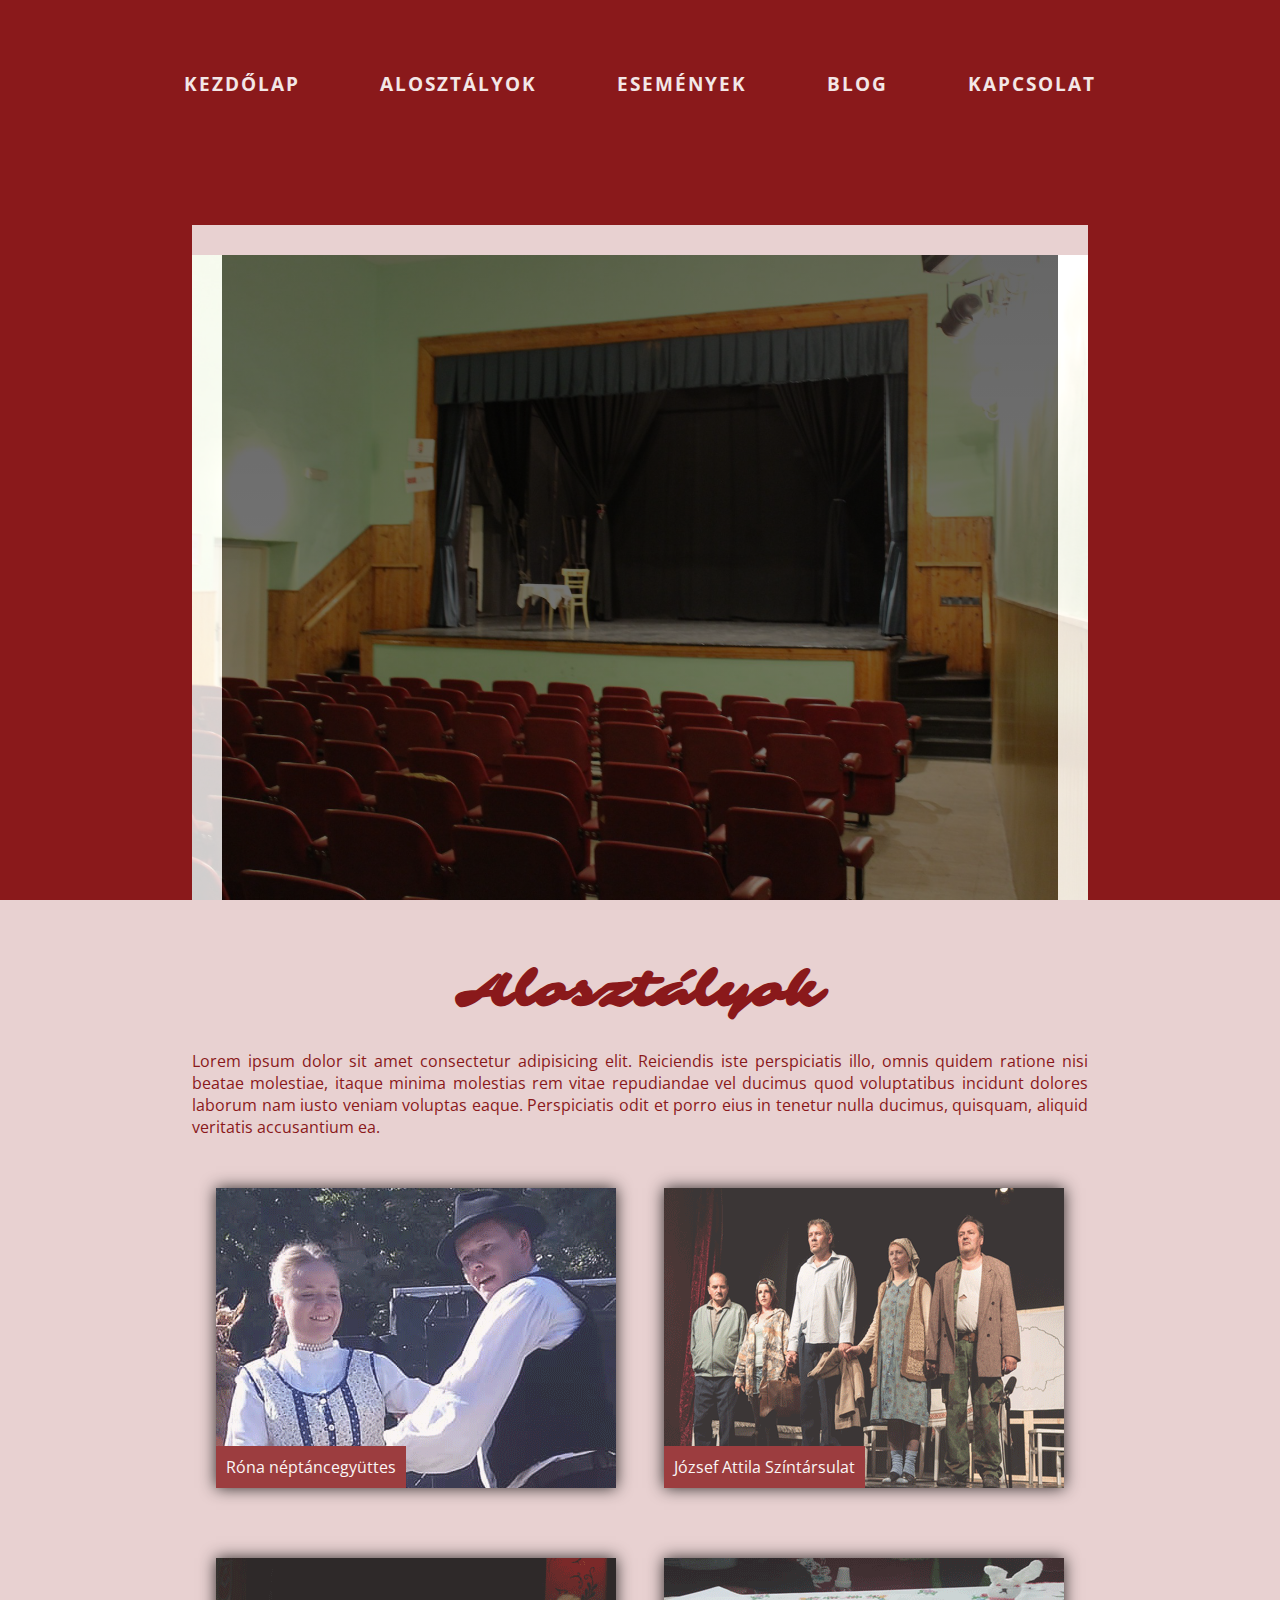
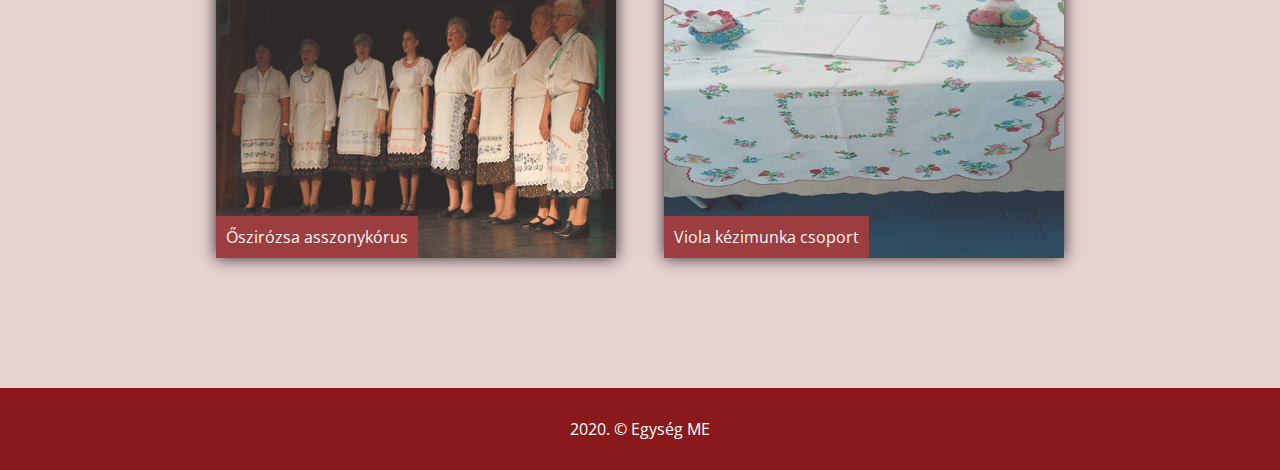
<file: alosztalyok.html>
<!DOCTYPE html>
<html lang="en">
  <head>
    <meta charset="UTF-8" />
    <meta name="viewport" content="width=device-width, initial-scale=1.0" />
    <link rel="stylesheet" href="style.css" />
    <title>Egyseg ME</title>
  </head>

  <body>
    <header id="header">
      <div class="container">
        <a href="index.html"
          ><img src="img/logo-test-5.png" alt="" class="logo"
        /></a>
        <nav>
          <ul id="menu-links">
            <li><a href="index.html">Kezdőlap</a></li>
            <li><a href="alosztalyok.html">Alosztályok</a></li>
            <li><a href="esemenyek.html">Események</a></li>
            <li><a href="blog.html">Blog</a></li>
            <li><a href="kapcsolat.html">Kapcsolat</a></li>
          </ul>
        </nav>
        <div class="hamburger" id="menu">
          <div class="line"></div>
        </div>
        <div class="header-pic"></div>
      </div>
    </header>
    <div class="container alosztaly">
      <h2>Alosztályok</h2>
      <p>
        Lorem ipsum dolor sit amet consectetur adipisicing elit. Reiciendis iste
        perspiciatis illo, omnis quidem ratione nisi beatae molestiae, itaque
        minima molestias rem vitae repudiandae vel ducimus quod voluptatibus
        incidunt dolores laborum nam iusto veniam voluptas eaque. Perspiciatis
        odit et porro eius in tenetur nulla ducimus, quisquam, aliquid veritatis
        accusantium ea.
      </p>
      <div class="osztalyok">
        <a href="">
        <article class="tanc">
          <img src="img/tancos.png" alt="">
          <p>Róna néptáncegyüttes</p>
        </article>
        </a>
        <a href="">
            <article class="szinesz">
              <img src="img/Bányavakság-2.png" alt="">
              <p>József Attila Színtársulat</p>
            </article>
            </a>
        <a href="">
            <article class="enek">
              <img src="img/asszonykorus.png" alt="">
              <p>Őszirózsa asszonykórus</p>
            </article>
            </a>
        <a href="">
            <article class="kezimunka">
              <img src="img/kezi2.png" alt="">
              <p>Viola kézimunka csoport</p>
            </article>
            </a>
      </div>
        <!-- <article>
          <p>Róna és az Egyedem-begyedem néptáncegyüttes</p>
        </article> -->
      </div>
    </div>
    <footer>
        <p>2020. &copy; Egység ME</p>
      </footer>
      <script src="app.js"></script>
  </body>
</html>
</file>
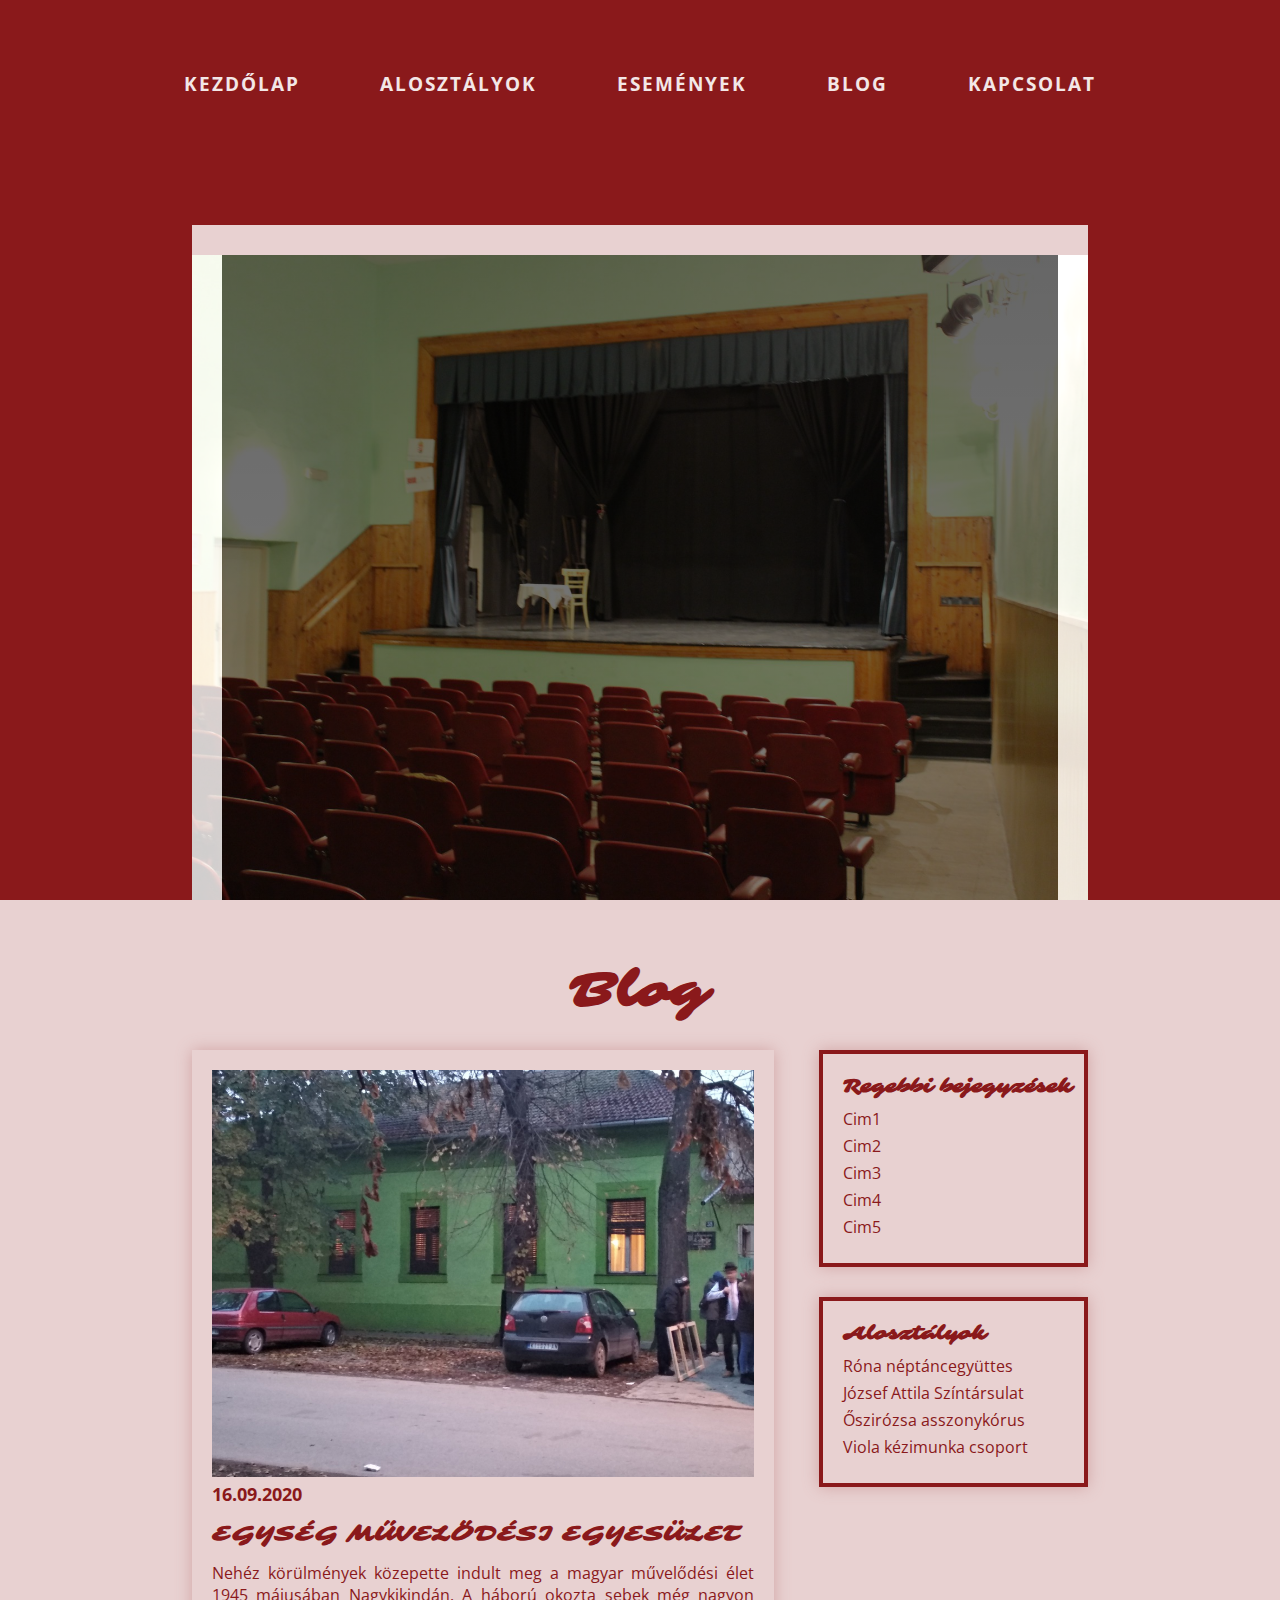
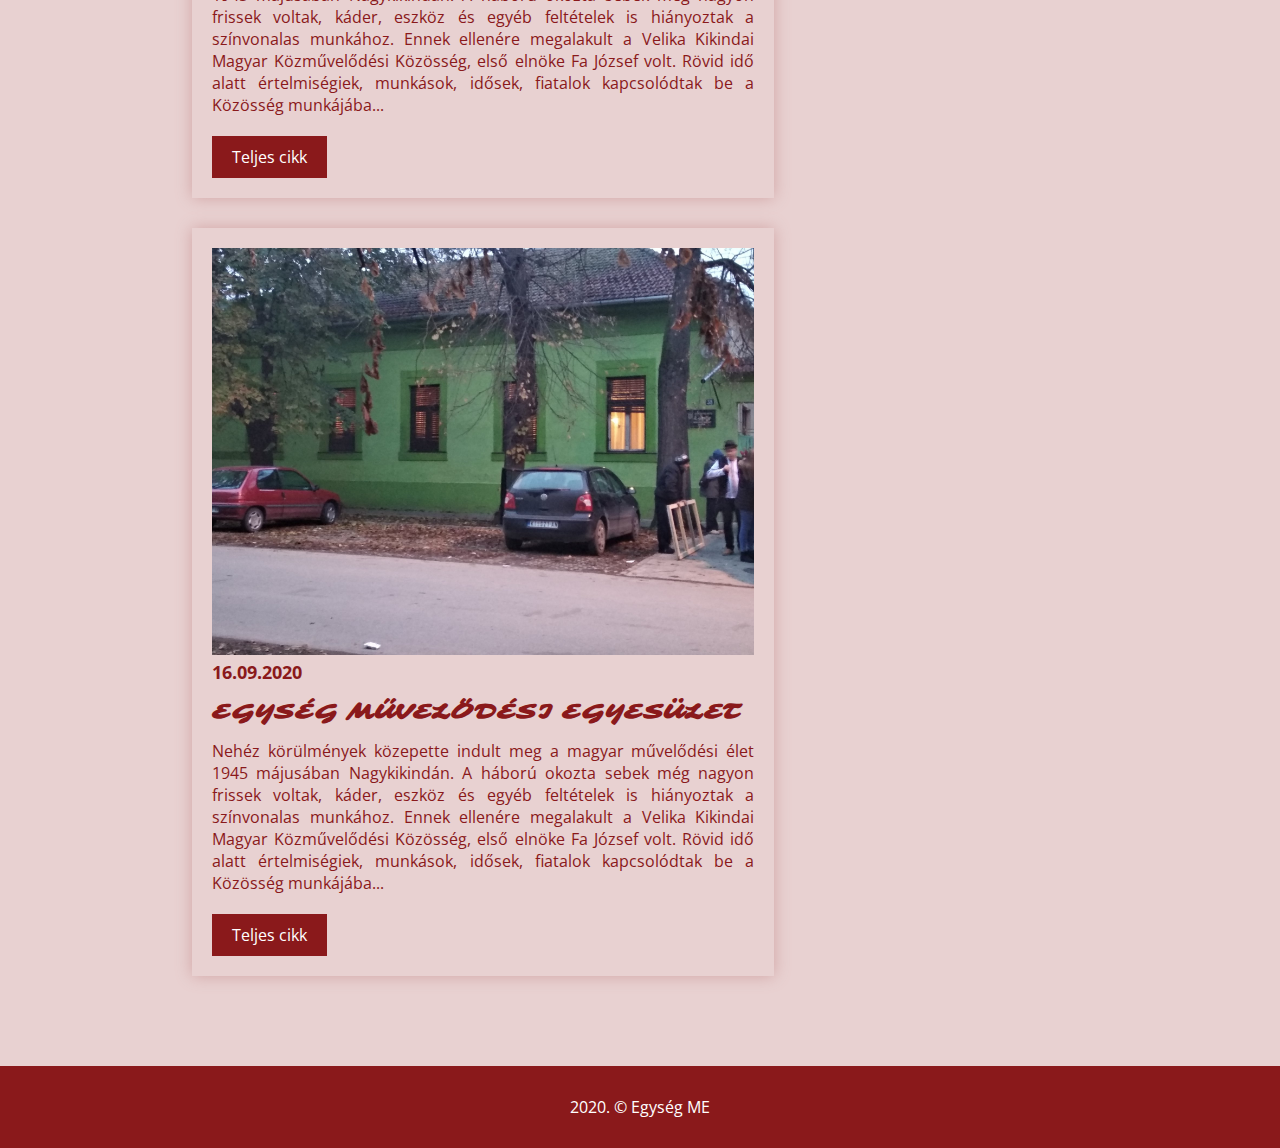
<file: blog.html>
<!DOCTYPE html>
<html lang="en">
  <head>
    <meta charset="UTF-8" />
    <meta name="viewport" content="width=device-width, initial-scale=1.0" />
    <link rel="stylesheet" href="style.css" />
    <title>Egyseg ME</title>
  </head>

  <body>
    <header id="header">
      <div class="container">
        <a href="index.html"
          ><img src="img/logo-test-5.png" alt="" class="logo"
        /></a>
        <nav>
          <ul id="menu-links">
            <li><a href="index.html">Kezdőlap</a></li>
            <li><a href="alosztalyok.html">Alosztályok</a></li>
            <li><a href="esemenyek.html">Események</a></li>
            <li><a href="blog.html">Blog</a></li>
            <li><a href="kapcsolat.html">Kapcsolat</a></li>
          </ul>
        </nav>
        <div class="hamburger" id="menu">
          <div class="line"></div>
        </div>
        <div class="header-pic"></div>
      </div>
    </header>
    <section class="blog container">
      <h2>Blog</h2>
      <div class="blog-page">
        <div class="posts">
          <article class="post-single">
            <div class="featured-image">
              <img src="img/egyseg.jpg" alt="" />
            </div>
            <div class="meta">
              <p>16.09.2020</p>
            </div>
            <div class="szoveg">
              <h3 class="blog-cim">EGYSÉG MŰVELŐDÉSI EGYESÜLET</h3>
              <p>
                Nehéz körülmények közepette indult meg a magyar művelődési élet
                1945 májusában Nagykikindán. A háború okozta sebek még nagyon
                frissek voltak, káder, eszköz és egyéb feltételek is hiányoztak
                a színvonalas munkához. Ennek ellenére megalakult a Velika
                Kikindai Magyar Közművelődési Közösség, első elnöke Fa József
                volt. Rövid idő alatt értelmiségiek, munkások, idősek, fiatalok
                kapcsolódtak be a Közösség munkájába...
              </p>
              <a href="single.html">Teljes cikk</a>
            </div>
          </article>
          <article <article class="post-single">
            <div class="featured-image">
              <img src="img/egyseg.jpg" alt="" />
            </div>
            <div class="meta">
              <p>16.09.2020</p>
            </div>
            <div class="szoveg">
              <h3 class="blog-cim">EGYSÉG MŰVELŐDÉSI EGYESÜLET</h3>
              <p>
                Nehéz körülmények közepette indult meg a magyar művelődési élet
                1945 májusában Nagykikindán. A háború okozta sebek még nagyon
                frissek voltak, káder, eszköz és egyéb feltételek is hiányoztak
                a színvonalas munkához. Ennek ellenére megalakult a Velika
                Kikindai Magyar Közművelődési Közösség, első elnöke Fa József
                volt. Rövid idő alatt értelmiségiek, munkások, idősek, fiatalok
                kapcsolódtak be a Közösség munkájába...
              </p>
              <a href="single.html">Teljes cikk</a>
            </div>
          </article>
        </div>
        <aside>
          <div class="widget">
            <h3>Regebbi bejegyzések</h3>
            <ul>
              <li><a href="#">Cim1</a></li>
              <li><a href="#">Cim2</a></li>
              <li><a href="#">Cim3</a></li>
              <li><a href="#">Cim4</a></li>
              <li><a href="#">Cim5</a></li>
            </ul>
          </div>
          <div class="widget">
            <h3>Alosztályok</h3>
            <ul>
              <li><a href="#">Róna néptáncegyüttes</a></li>
              <li><a href="#">József Attila Színtársulat</a></li>
              <li><a href="#">Őszirózsa asszonykórus</a></li>
              <li><a href="#">Viola kézimunka csoport</a></li>
            </ul>
          </div>
        </aside>
      </div>
    </section>

    <footer>
      <p>2020. &copy; Egység ME</p>
    </footer>
    <script src="app.js"></script>
  </body>
</html>
</file>
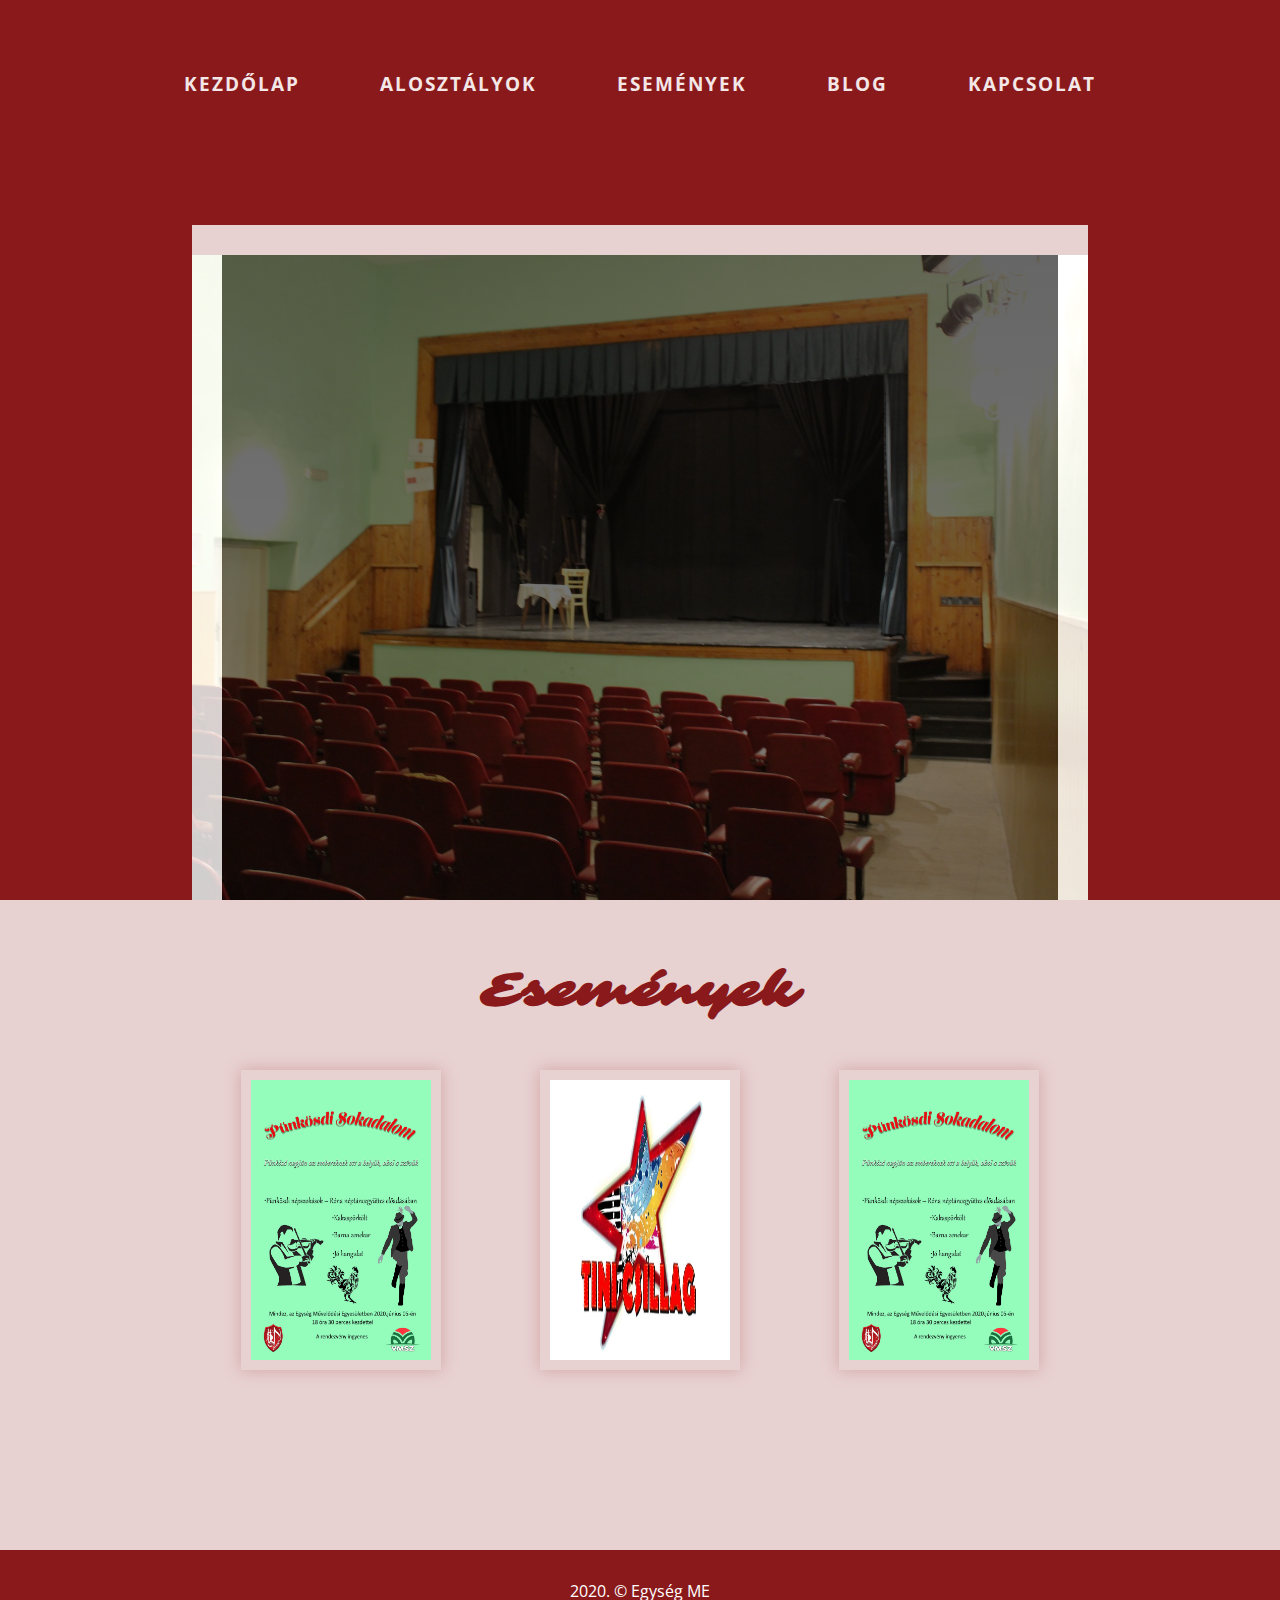
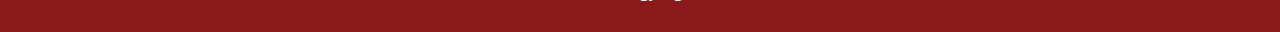
<file: esemenyek.html>
<!DOCTYPE html>
<html lang="en">
  <head>
    <meta charset="UTF-8" />
    <meta name="viewport" content="width=device-width, initial-scale=1.0" />
    <link rel="stylesheet" href="style.css" />
    <title>Egyseg ME</title>
  </head>

  <body>
    <header id="header">
      <div class="container">
        <a href="index.html"
          ><img src="img/logo-test-5.png" alt="" class="logo"
        /></a>
        <nav>
          <ul id="menu-links">
            <li><a href="index.html">Kezdőlap</a></li>
            <li><a href="alosztalyok.html">Alosztályok</a></li>
            <li><a href="esemenyek.html">Események</a></li>
            <li><a href="blog.html">Blog</a></li>
            <li><a href="kapcsolat.html">Kapcsolat</a></li>
          </ul>
        </nav>
        <div class="hamburger" id="menu">
          <div class="line"></div>
        </div>
        <div class="header-pic"></div>
      </div>
    </header>
    <div class="container esemenyek">
      <h2>Események</h2>
      <div class="esemeny">
        <a href="">
        <article class="esemeny-single">
          <img src="img/101580112_3287838967976499_3652921585632804864_o.jpg" alt="">
          <p></p>
        </article>
        </a>
        <a href="">
          <article class="esemeny-single">
              <img src="img/118986901_3025938764199977_4314874547415558291_o.jpg" alt="">
              <p></p>
            </article>
            </a>
        <a href="">
          <article class="esemeny-single">
              <img src="img/101580112_3287838967976499_3652921585632804864_o.jpg" alt="">
              <p></p>
            </article>
            </a>
      </div>
      </div>
    </div>
    <footer>
        <p>2020. &copy; Egység ME</p>
      </footer>
      <script src="app.js"></script>
  </body>
</html>
</file>
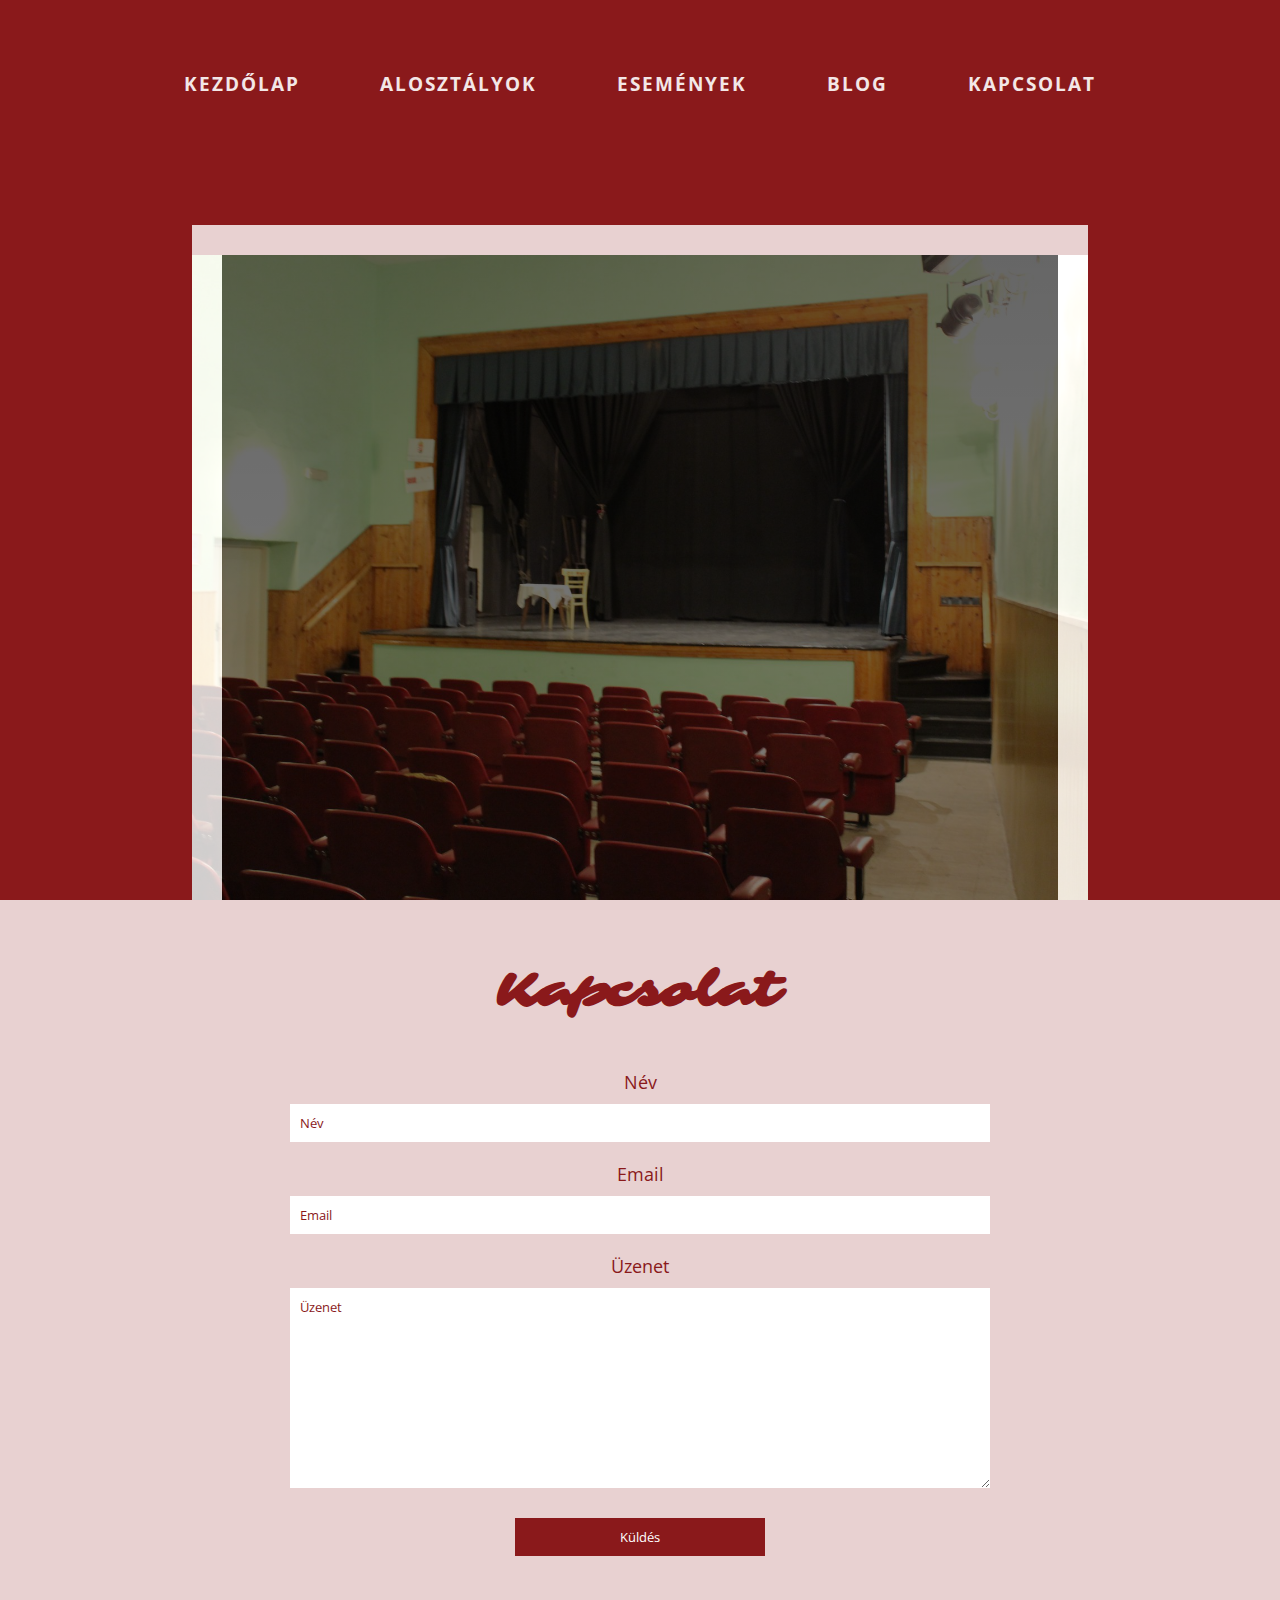
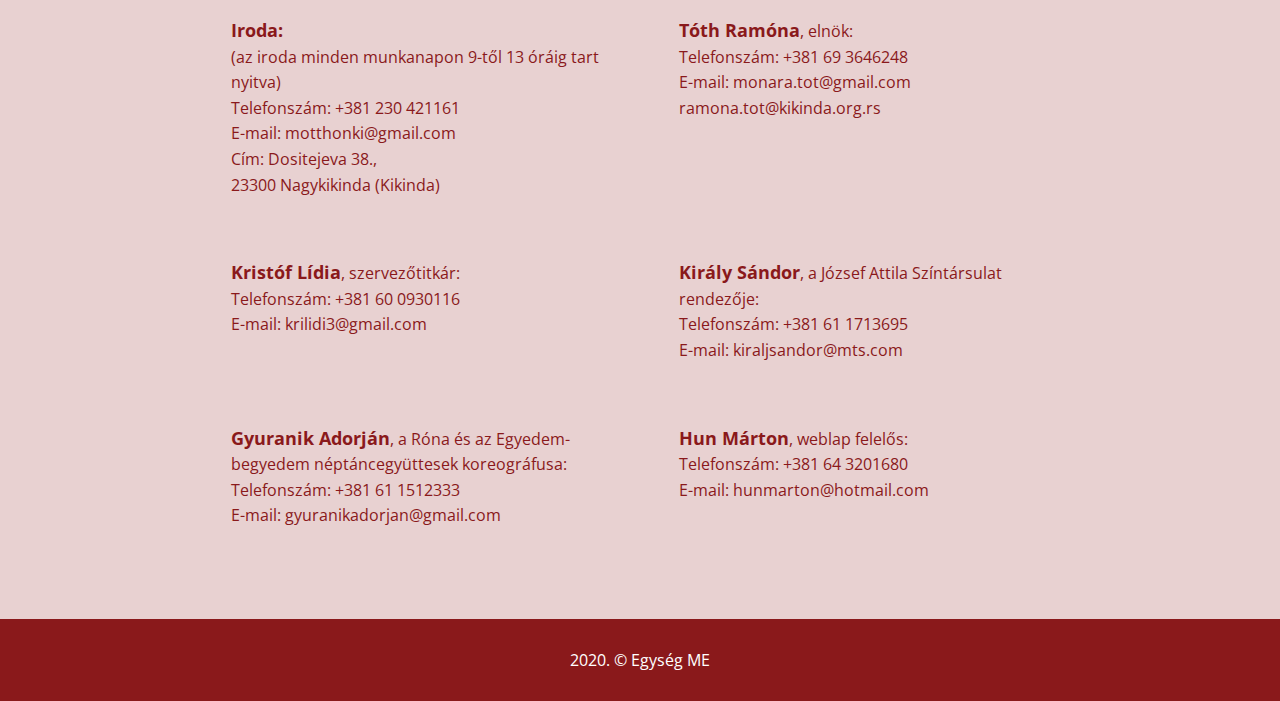
<file: kapcsolat.html>
<!DOCTYPE html>
<html lang="en">

<head>
    <meta charset="UTF-8">
    <meta name="viewport" content="width=device-width, initial-scale=1.0">
    <link rel="stylesheet" href="style.css">
    <title>Egyseg ME</title>
</head>

<body>
    <header id="header">
        <div class="container">
            <a href="index.html"
          ><img src="img/logo-test-5.png" alt="" class="logo"
        /></a>
            <nav>
                <ul id="menu-links">
                    <li><a href="index.html">Kezdőlap</a></li>
                    <li><a href="alosztalyok.html">Alosztályok</a></li>
                    <li><a href="esemenyek.html">Események</a></li>
                    <li><a href="blog.html">Blog</a></li>
                    <li><a href="kapcsolat.html">Kapcsolat</a></li>
                  </ul>
            </nav>
            <div class="hamburger" id="menu">
                <div class="line"></div>
              </div>
            <div class=" header-pic">
            </div>
        </div>
    </header>
    <section class="kapcsolat">
        <div class="container form">
            <h2>Kapcsolat</h2>
            <form>
                <label for="nev">Név</label>
                <input type="text" placeholder="Név" name="nev">
                <label for="email">Email</label>
                <input type="email" placeholder="Email" name="email">
                <label for="uzenet">Üzenet</label>
                <textarea name="uzenet" id="" cols="30" rows="10" placeholder="Üzenet"></textarea>
                <input type="submit" value="Küldés">
            </form>
        </div>
        <div class="container szemely">
            <div class="row">
                <div class="single">
                    <p><strong>Iroda:</strong></p>
                    <p>
                        (az iroda minden munkanapon 9-től 13 óráig tart nyitva) <br>
                        Telefonszám: +381 230 421161 <br>
                        E-mail: motthonki@gmail.com <br>
                        Cím: Dositejeva 38.,<br>
                        23300 Nagykikinda (Kikinda)
                    </p>
                </div>
                <div class="single">
                    <p><strong>Tóth Ramóna</strong>, elnök:</p>
                    <p>
                        Telefonszám: +381 69 3646248 <br>
                        E-mail: monara.tot@gmail.com <br>
                        ramona.tot@kikinda.org.rs

                    </p>
                </div>
                <div class="single">
                    <p><strong>Kristóf Lídia</strong>, szervezőtitkár:</p>
                    <p>
                        Telefonszám: +381 60 0930116 <br>
                        E-mail: krilidi3@gmail.com
                    </p>
                </div>
                <div class="single">
                    <p><strong>Király Sándor</strong>, a József Attila Színtársulat rendezője:</p>
                    <p>
                        Telefonszám: +381 61 1713695 <br>
                        E-mail: kiraljsandor@mts.com
                    </p>
                </div>
                <div class="single">
                    <p><strong>Gyuranik Adorján</strong>, a Róna és az Egyedem-begyedem néptáncegyüttesek koreográfusa:
                    </p>
                    <p>
                        Telefonszám: +381 61 1512333 <br>
                        E-mail: gyuranikadorjan@gmail.com
                    </p>
                </div>
                <div class="single">
                    <p><strong>Hun Márton</strong>, weblap felelős:</p>
                    <p>
                        Telefonszám: +381 64 3201680 <br>
                        E-mail: hunmarton@hotmail.com
                    </p>
                </div>

            </div>
        </div>
        </div>
    </section>
    <footer>
        <p>2020. &copy; Egység ME</p>
    </footer>
    <script src="app.js"></script>
</body>

</html>
</file>
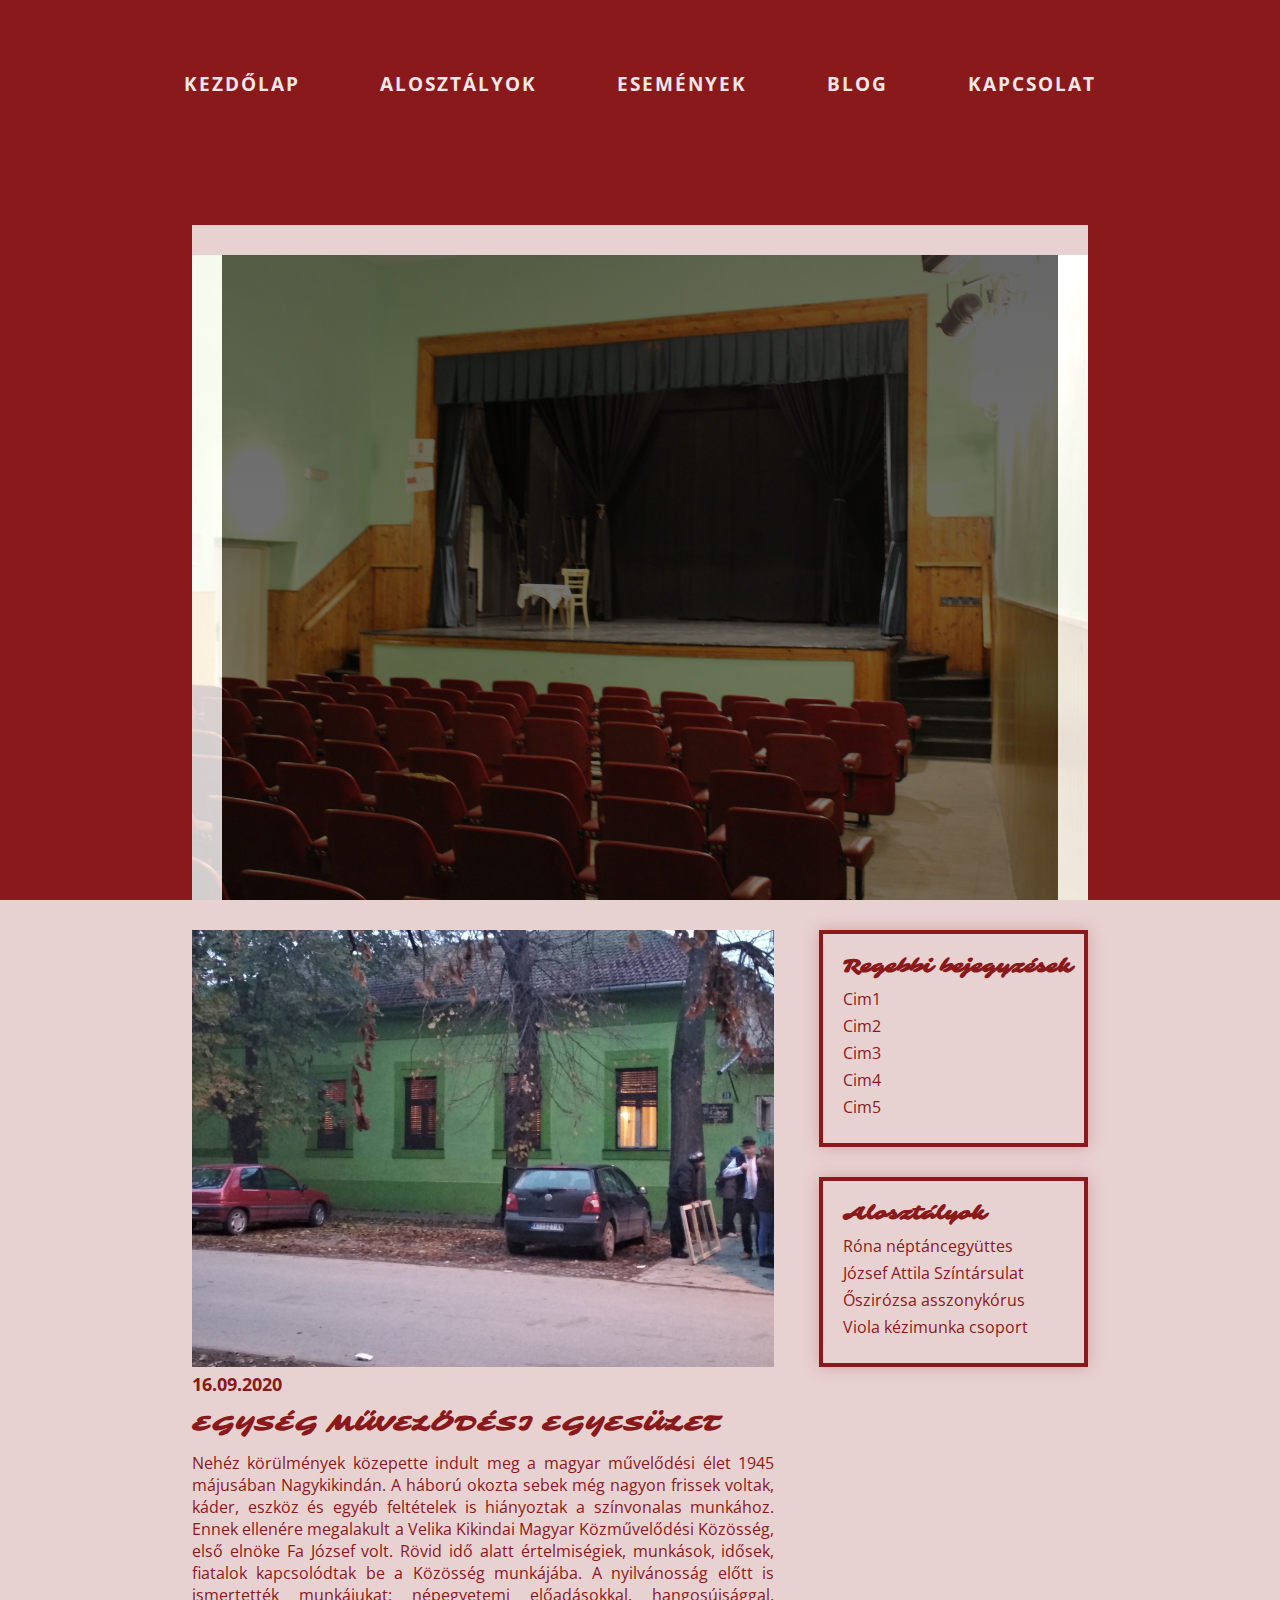
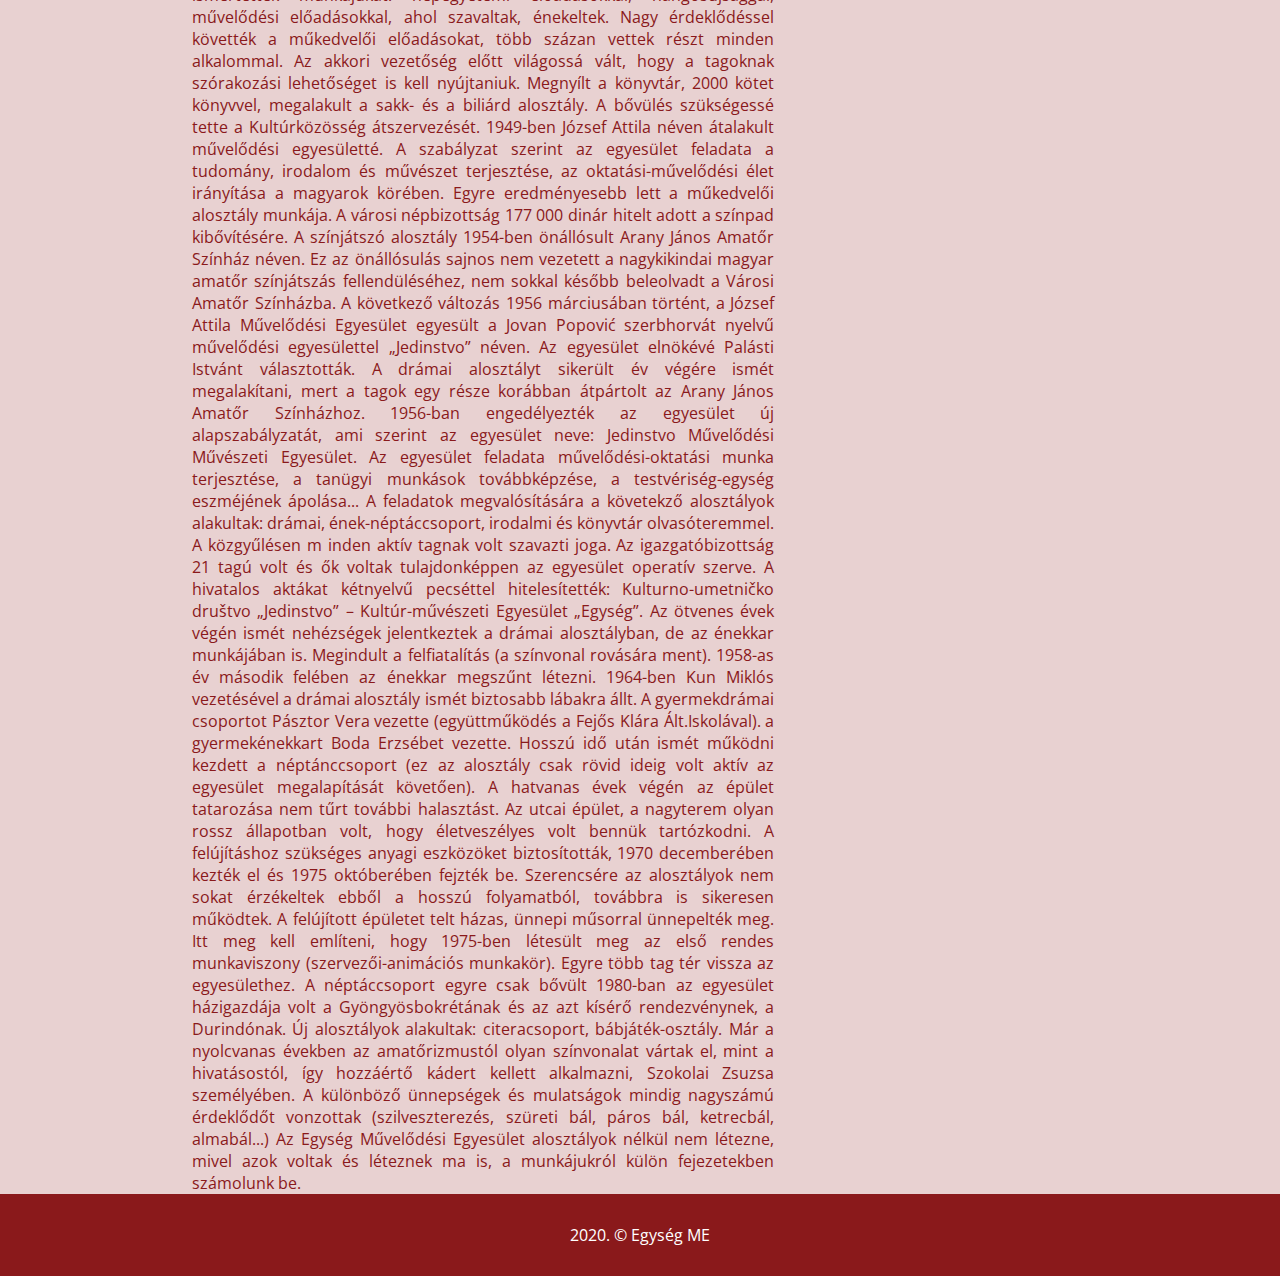
<file: single.html>
<!DOCTYPE html>
<html lang="en">
  <head>
    <meta charset="UTF-8" />
    <meta name="viewport" content="width=device-width, initial-scale=1.0" />
    <link rel="stylesheet" href="style.css" />
    <title>Egyseg ME</title>
  </head>

  <body>
    <header id="header">
      <div class="container">
        <a href="index.html"
          ><img src="img/logo-test-5.png" alt="" class="logo"
        /></a>
        <nav>
          <ul id="menu-links">
            <li><a href="index.html">Kezdőlap</a></li>
            <li><a href="alosztalyok.html">Alosztályok</a></li>
            <li><a href="esemenyek.html">Események</a></li>
            <li><a href="blog.html">Blog</a></li>
            <li><a href="kapcsolat.html">Kapcsolat</a></li>
          </ul>
        </nav>
        <div class="hamburger" id="menu">
          <div class="line"></div>
        </div>
        <div class="header-pic"></div>
      </div>
    </header>
    <section class="single container">
      <div class="blog-page">
        <div class="posts">
          <article>
            <div class="featured-image">
              <img src="img/egyseg.jpg" alt="" />
            </div>
            <div class="meta">
              <p>16.09.2020</p>
            </div>
            <div class="szoveg">
              <h3 class="blog-cim">EGYSÉG MŰVELŐDÉSI EGYESÜLET</h3>
              <p>
                Nehéz körülmények közepette indult meg a magyar művelődési élet
                1945 májusában Nagykikindán. A háború okozta sebek még nagyon
                frissek voltak, káder, eszköz és egyéb feltételek is hiányoztak
                a színvonalas munkához. Ennek ellenére megalakult a Velika
                Kikindai Magyar Közművelődési Közösség, első elnöke Fa József
                volt. Rövid idő alatt értelmiségiek, munkások, idősek, fiatalok
                kapcsolódtak be a Közösség munkájába. A nyilvánosság előtt is
                ismertették munkájukat: népegyetemi előadásokkal,
                hangosújsággal, művelődési előadásokkal, ahol szavaltak,
                énekeltek. Nagy érdeklődéssel követték a műkedvelői előadásokat,
                több százan vettek részt minden alkalommal. Az akkori vezetőség
                előtt világossá vált, hogy a tagoknak szórakozási lehetőséget is
                kell nyújtaniuk. Megnyílt a könyvtár, 2000 kötet könyvvel,
                megalakult a sakk- és a biliárd alosztály. A bővülés szükségessé
                tette a Kultúrközösség átszervezését. 1949-ben József Attila
                néven átalakult művelődési egyesületté. A szabályzat szerint az
                egyesület feladata a tudomány, irodalom és művészet terjesztése,
                az oktatási-művelődési élet irányítása a magyarok körében. Egyre
                eredményesebb lett a műkedvelői alosztály munkája. A városi
                népbizottság 177 000 dinár hitelt adott a színpad kibővítésére.
                A színjátszó alosztály 1954-ben önállósult Arany János Amatőr
                Színház néven. Ez az önállósulás sajnos nem vezetett a
                nagykikindai magyar amatőr színjátszás fellendüléséhez, nem
                sokkal később beleolvadt a Városi Amatőr Színházba. A következő
                változás 1956 márciusában történt, a József Attila Művelődési
                Egyesület egyesült a Jovan Popović szerbhorvát nyelvű művelődési
                egyesülettel „Jedinstvo” néven. Az egyesület elnökévé Palásti
                Istvánt választották. A drámai alosztályt sikerült év végére
                ismét megalakítani, mert a tagok egy része korábban átpártolt az
                Arany János Amatőr Színházhoz. 1956-ban engedélyezték az
                egyesület új alapszabályzatát, ami szerint az egyesület neve:
                Jedinstvo Művelődési Művészeti Egyesület. Az egyesület feladata
                művelődési-oktatási munka terjesztése, a tanügyi munkások
                továbbképzése, a testvériség-egység eszméjének ápolása... A
                feladatok megvalósítására a követekző alosztályok alakultak:
                drámai, ének-néptáccsoport, irodalmi és könyvtár olvasóteremmel.
                A közgyűlésen m inden aktív tagnak volt szavazti joga. Az
                igazgatóbizottság 21 tagú volt és ők voltak tulajdonképpen az
                egyesület operatív szerve. A hivatalos aktákat kétnyelvű
                pecséttel hitelesítették: Kulturno-umetničko društvo „Jedinstvo”
                – Kultúr-művészeti Egyesület „Egység”. Az ötvenes évek végén
                ismét nehézségek jelentkeztek a drámai alosztályban, de az
                énekkar munkájában is. Megindult a felfiatalítás (a színvonal
                rovására ment). 1958-as év második felében az énekkar megszűnt
                létezni. 1964-ben Kun Miklós vezetésével a drámai alosztály
                ismét biztosabb lábakra állt. A gyermekdrámai csoportot Pásztor
                Vera vezette (együttműködés a Fejős Klára Ált.Iskolával). a
                gyermekénekkart Boda Erzsébet vezette. Hosszú idő után ismét
                működni kezdett a néptánccsoport (ez az alosztály csak rövid
                ideig volt aktív az egyesület megalapítását követően). A
                hatvanas évek végén az épület tatarozása nem tűrt további
                halasztást. Az utcai épület, a nagyterem olyan rossz állapotban
                volt, hogy életveszélyes volt bennük tartózkodni. A felújításhoz
                szükséges anyagi eszközöket biztosították, 1970 decemberében
                kezték el és 1975 októberében fejzték be. Szerencsére az
                alosztályok nem sokat érzékeltek ebből a hosszú folyamatból,
                továbbra is sikeresen működtek. A felújított épületet telt
                házas, ünnepi műsorral ünnepelték meg. Itt meg kell említeni,
                hogy 1975-ben létesült meg az első rendes munkaviszony
                (szervezői-animációs munkakör). Egyre több tag tér vissza az
                egyesülethez. A néptáccsoport egyre csak bővült 1980-ban az
                egyesület házigazdája volt a Gyöngyösbokrétának és az azt kísérő
                rendezvénynek, a Durindónak. Új alosztályok alakultak:
                citeracsoport, bábjáték-osztály. Már a nyolcvanas években az
                amatőrizmustól olyan színvonalat vártak el, mint a hivatásostól,
                így hozzáértő kádert kellett alkalmazni, Szokolai Zsuzsa
                személyében. A különböző ünnepségek és mulatságok mindig
                nagyszámú érdeklődőt vonzottak (szilveszterezés, szüreti bál,
                páros bál, ketrecbál, almabál...) Az Egység Művelődési Egyesület
                alosztályok nélkül nem létezne, mivel azok voltak és léteznek ma
                is, a munkájukról külön fejezetekben számolunk be.
              </p>
            </div>
          </article>
        </div>
        <aside>
          <div class="widget">
            <h3>Regebbi bejegyzések</h3>
            <ul>
              <li><a href="#">Cim1</a></li>
              <li><a href="#">Cim2</a></li>
              <li><a href="#">Cim3</a></li>
              <li><a href="#">Cim4</a></li>
              <li><a href="#">Cim5</a></li>
            </ul>
          </div>
          <div class="widget">
            <h3>Alosztályok</h3>
            <ul>
              <li><a href="#">Róna néptáncegyüttes</a></li>
              <li><a href="#">József Attila Színtársulat</a></li>
              <li><a href="#">Őszirózsa asszonykórus</a></li>
              <li><a href="#">Viola kézimunka csoport</a></li>
            </ul>
          </div>
        </aside>
      </div>
    </section>

    <footer>
      <p>2020. &copy; Egység ME</p>
    </footer>
    <script src="app.js"></script>
  </body>
</html>
</file>
<file: style.css>
@import url("https://fonts.googleapis.com/css?family=Pontano+Sans&display=swap");
@import url("https://fonts.googleapis.com/css2?family=Sarina&display=swap");
@import url("https://fonts.googleapis.com/css2?family=Montserrat&display=swap");
@import url("https://fonts.googleapis.com/css2?family=Open+Sans&display=swap");

:root {
  --mainColor: #8a191b;
  --white: #fff;
}

* {
  box-sizing: border-box;
  margin: 0;
  padding: 0;
}

.container {
  width: 70%;
  margin: auto;
}

body {
  font-family: "Open Sans", sans-serif;
  background: #e8d1d1;
}

header {
  background: rgba(138, 25, 27, 1);
  height: 100vh;
  position: relative;
}
header .logo {
  width: 10%;
  display: none;
}

nav ul {
  display: flex;
  list-style: none;
  justify-content: center;
  padding-top: 70px;
}

nav ul li a {
  color: #f3e7e7;
  text-transform: uppercase;
  text-decoration: none;
  margin: 40px;
  font-size: 1.2rem;
  letter-spacing: 2px;
  font-weight: bold;
}

nav ul li a:hover {
  /* text-shadow: 0 0 5px var(--mainColor); */
  color: #e8d1d1;
}

.header-pic {
  width: 70%;
  margin: 0 auto;
  background: linear-gradient(rgba(0, 0, 0, 0.6), rgba(0, 0, 0, 0.5)),
    url(img/egyseg-szinpad.jpg);
  background-position: center;
  background-size: cover;
  background-repeat: no-repeat;
  height: 75vh;
  position: absolute;
  bottom: 0;
  border: 30px solid rgba(255, 255, 255, 0.8);
  border-top: 30px solid #e8d1d1;
  border-bottom: 0;
  display: flex;
  flex-direction: column;
  justify-content: center;
  align-items: center;
}

.header-pic h2 {
  color: var(--white);
  font-size: 3rem;
  margin: 15px 0;
}

.header-pic h1 {
  color: var(--white);
  font-size: 3rem;
}

.header-pic h1 span {
  font-family: "Sarina", cursive;
  font-size: 5rem;
  padding: 40px;
}

.rolunk {
  padding: 60px 0;
  text-align: center;
}

.rolunk h2 {
  font-family: "Sarina", cursive;
  color: var(--mainColor);
  font-size: 3rem;
}

.rolunk .row {
  display: flex;
  flex-wrap: wrap;
  justify-content: center;
  align-items: center;
  margin-top: -30px;
}

.rolunk .text {
  flex: 0 0 100%;
  padding-top: 60px;
  font-size: 1.2rem;
  color: var(--mainColor);
}

.rolunk .text p {
  text-align: justify;
}
.rolunk .text p span {
  font-style: italic;
  font-family: "Franklin Gothic Medium", "Arial Narrow", Arial, sans-serif;
}

.rolunk .img {
  margin-top: 60px;
  display: flex;
  flex: 0 0 31%;
  justify-content: center;
}

.rolunk img {
  width: 100%;
  height: auto;
  outline: #8a191b 8px solid;
}

footer {
  background: var(--mainColor);
  text-align: center;
  color: var(--white);
  padding: 30px 0;
}

/***********
Kapcsolat
************/
.kapcsolat {
  padding: 60px 0;
}

.kapcsolat h2 {
  font-family: "Sarina", cursive;
  color: var(--mainColor);
  font-size: 3rem;
  text-align: center;
}

.kapcsolat form {
  display: flex;
  flex-direction: column;
  align-items: center;
  margin: 0 auto;
  padding-top: 30px;
}

.kapcsolat label {
  color: var(--mainColor);
  font-size: 1.1rem;
  padding-top: 20px;
  padding-bottom: 10px;
}

.kapcsolat form input,
.kapcsolat form textarea {
  width: 700px;
  padding: 10px;
  border: 0;
  font-family: "Open Sans", sans-serif;
  color: var(--mainColor);
}

.kapcsolat form input:focus,
.kapcsolat form textarea:focus {
  outline: none;
}

.kapcsolat form input::placeholder,
.kapcsolat form textarea::placeholder {
  color: var(--mainColor);
}

.kapcsolat form input[type="submit"] {
  width: 250px;
  margin-top: 30px;
  background: var(--mainColor);
  color: var(--white);
  transition: 0.5s ease;
}

.kapcsolat form input[type="submit"]:hover {
  color: var(--mainColor);
  background: var(--white);
  cursor: pointer;
}

.kapcsolat .szemely .row {
  display: flex;
  flex-wrap: wrap;
  justify-content: space-around;
  width: 100%;
  padding-top: 30px;
}

.kapcsolat .szemely .row .single {
  flex: 0 0 48%;
  padding: 30px;
}

.kapcsolat .szemely .row .single p {
  line-height: 1.6;
}

.kapcsolat .szemely .row .single strong {
  color: var(--mainColor);
  font-size: 1.1rem;
}
/***********
alosztalyok
************/
.alosztaly {
  padding: 60px 0;
}
.alosztaly h2 {
  font-family: "Sarina", cursive;
  color: var(--mainColor);
  font-size: 3rem;
  text-align: center;
}
.alosztaly p {
  color: var(--mainColor);
  padding: 30px 0 50px 0;
  text-align: justify;
}
.alosztaly .osztalyok {
  display: flex;
  justify-content: space-around;
  flex-wrap: wrap;
}
.alosztaly .osztalyok article {
  flex: 0 0 48%;
  width: 400px;
  height: 300px;
  position: relative;
  transition: 0.2s ease;
  opacity: 0.8;
  margin-bottom: 70px;
  overflow: hidden;
  box-shadow: 0 0 15px black;
}
.alosztaly .osztalyok article img {
  width: 100%;
  height: 100%;
}
.alosztaly .osztalyok article:hover {
  opacity: 1;
  outline: 8px var(--mainColor) solid;
  transform: scale(1.03);
}
.alosztaly .osztalyok article p {
  position: absolute;
  bottom: 0;
  left: 0;
  padding: 10px 10px;
  background: var(--mainColor);
  color: white;
}
/************
Esemenyek
************/
.esemenyek {
  padding: 60px 0;
}
.esemenyek h2 {
  font-family: "Sarina", cursive;
  color: var(--mainColor);
  font-size: 3rem;
  text-align: center;
}
.esemenyek .esemeny {
  display: flex;
  justify-content: space-around;
  flex-wrap: wrap;
  padding: 50px 0;
  flex: 0 0 30%;
}
.esemenyek .esemeny article {
  width: 200px;
  height: 300px;
  display: inline-block;
  transition: 0.2s ease;
  margin-bottom: 70px;
  box-shadow: 0 0 15px #d1a4a4;
  padding: 10px;
}
.esemenyek .esemeny article:hover {
  transform: scale(1.05);
}
.esemenyek .esemeny article img {
  width: 100%;
  height: 100%;
}
/*********
Blog
**********/
.blog {
  padding: 60px 0;
  color: var(--mainColor);
}
.blog h2 {
  font-family: "Sarina", cursive;
  color: var(--mainColor);
  font-size: 3rem;
  text-align: center;
  margin-bottom: 30px;
}
.blog-page {
  display: flex;
  justify-content: space-between;
  flex-wrap: wrap;
}
.posts {
  flex: 0 0 65%;
}
aside {
  flex: 0 0 30%;
}
.widget {
  border: 4px var(--mainColor) solid;
  padding: 20px 10px 20px 20px;
  margin-bottom: 30px;
  box-shadow: 0 0 15px #d1a4a4;
}
.widget h3 {
  font-family: "Sarina", cursive;
  color: var(--mainColor);
  margin-bottom: 10px;
}
.widget ul {
  list-style-type: none;
}
.widget ul li {
  margin-bottom: 5px;
}
.widget ul li a {
  color: var(--mainColor);
  text-decoration: none;
}
.widget ul li a:hover {
  text-decoration: underline;
}

.post-single {
  margin-bottom: 30px;
  box-shadow: 0 0 15px #d1a4a4;
  padding: 20px;
}
.featured-image {
  width: 100%;
}
.featured-image img {
  width: 100%;
}
.blog-cim {
  font-size: 1.3rem;
  font-family: "Sarina", cursive;
  color: var(--mainColor);
  margin: 15px 0;
}
.szoveg p {
  text-align: justify;
}
.szoveg a {
  padding: 10px 20px;
  margin-top: 20px;
  display: inline-block;
  background: var(--mainColor);
  color: var(--white);
  transition: 0.5s ease;
  text-decoration: none;
}
.szoveg a:hover {
  color: var(--mainColor);
  background: var(--white);
  cursor: pointer;
}
.meta p {
  font-weight: bold;
  font-size: 1.1rem;
}
.single {
  color: var(--mainColor);
}
.single h2 {
  font-family: "Sarina", cursive;
  color: var(--mainColor);
  font-size: 3rem;
  text-align: center;
  margin-bottom: 30px;
}
.single .blog-page {
  margin-top: 30px;
}

@media (max-width: 760px) {
  nav ul li a {
    margin: 5px;
    font-size: 0.8rem;
    letter-spacing: 1px;
  }
  .container {
    width: 90%;
  }
  header {
    height: 85vh;
    transition: 0.4s ease-in-out;
  }
  header .container {
    width: 100%;
  }
  header .logo {
    display: inline-block;
    width: 20%;
  }
  .header-pic {
    border: none;
    width: 100%;
    margin: 0;
  }
  .header-pic h1 {
    font-size: 2rem;
  }
  .header-pic h1 span {
    font-size: 2rem;
  }
  .header-pic h2 {
    font-size: 2rem;
  }
  .rolunk .img {
    display: none;
  }
  .alosztaly h2 {
    font-size: 2.5rem;
  }
  .alosztaly .osztalyok article {
    width: 300px;
    height: 200px;
    opacity: 1;
    outline: 8px var(--mainColor) solid;
  }
  .kapcsolat form input,
  .kapcsolat form textarea {
    width: 90%;
  }
  .kapcsolat .szemely .row .single {
    flex: 0 0 100%;
  }
  .esemenyek .esemeny article {
    padding: 5px;
  }
  .hamburger {
    margin-top: 5px;
    position: absolute;
    top: 15px;
    right: 15px;
    display: flex;
    align-items: center;
    transition: 0.4s ease-in-out;
  }
  .line {
    background: #f3e7e7;
    width: 30px;
    height: 4px;
    display: block;
    border-radius: 2px;
  }
  .line::after {
    background: #f3e7e7;
    width: 30px;
    height: 4px;
    display: block;
    position: absolute;
    content: "";
    margin-top: 10px;
    border-radius: 2px;
  }
  .line::before {
    background: #f3e7e7;
    width: 30px;
    height: 4px;
    display: block;
    position: absolute;
    content: "";
    margin-top: 20px;
    border-radius: 2px;
  }
  nav ul {
    display: flex;
    flex-direction: column;
    align-items: center;
    transform: translateY(-200%);
    transition: 0.4s ease-in-out;
    padding-top: 30px;
  }
  .activate {
    transform: translateY(0%);
  }
  .icon-active {
    transform-origin: 50% 50%;
    transform: rotate(90deg);
  }
  .header-activate {
    height: 110vh;
  }
  .posts {
    flex: 0 0 100%;
  }
  aside {
    flex: 0 0 100%;
  }
}
</file>
